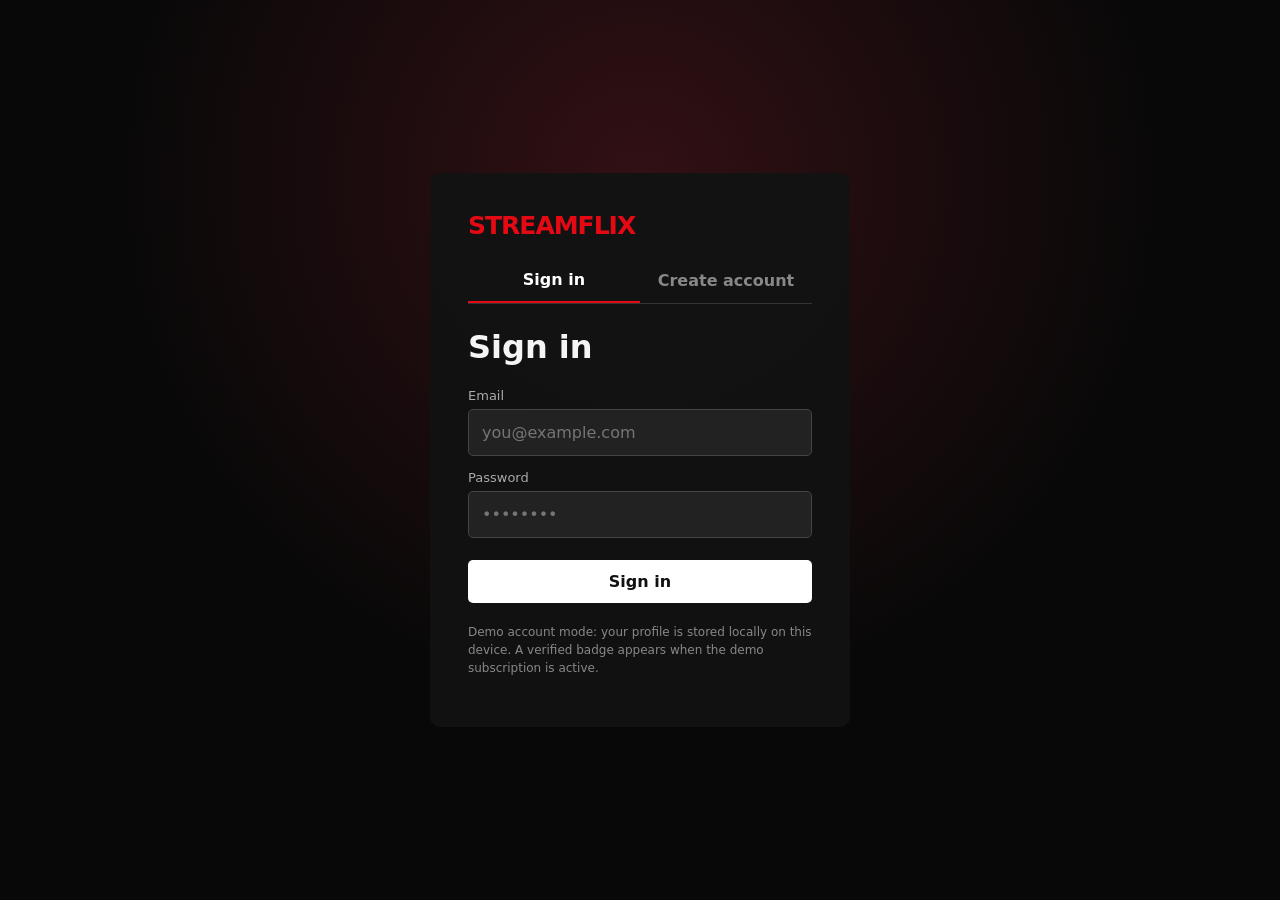
<file: index.html>
<!DOCTYPE html><html lang="en"><head><meta charset="UTF-8"><meta name="viewport" content="width=device-width,initial-scale=1.0"><title>StreamFlix — Movie Streaming</title><link rel="stylesheet" href="styles.css"></head><body>
<div id="login" class="login hidden"><div class="loginbox"><div class="logo">STREAMFLIX</div><div class="auth-tabs"><button id="loginTab" class="active" onclick="showAuth('login')">Sign in</button><button id="signupTab" onclick="showAuth('signup')">Create account</button></div><div id="loginForm"><h1>Sign in</h1><div class="field"><label>Email</label><input id="email" type="email" placeholder="you@example.com"></div><div class="field"><label>Password</label><input id="password" type="password" placeholder="••••••••"></div><button type="button" class="btn primary" id="signInBtn" onclick="login()">Sign in</button></div><div id="signupForm" class="hidden"><h1>Create account</h1><div class="field"><label>Username</label><input id="signupUsername" placeholder="Choose a username"></div><div class="field"><label>Email</label><input id="signupEmail" type="email" placeholder="you@example.com"></div><div class="field"><label>Password</label><input id="signupPassword" type="password" placeholder="At least 4 characters"></div><div class="field"><label>Profile picture <span class="optional">(optional)</span></label><input id="signupAvatar" type="file" accept="image/png,image/jpeg,image/webp"></div><button type="button" class="btn primary" id="createAccountBtn" onclick="createAccount()">Create account</button></div><div id="authError" class="auth-error" aria-live="polite"></div><p class="hint">Demo account mode: your profile is stored locally on this device. A verified badge appears when the demo subscription is active.</p></div></div><div id="app"><header class="topbar" id="topbar"><div class="logo">STREAMFLIX</div><nav class="nav"><button class="active" onclick="renderHome()">Home</button><button onclick="filterGenre('Movies')">Movies</button><button onclick="filterGenre('Action & Adventure')">Action</button><button onclick="filterGenre('Comedy & Drama')">Drama & Comedy</button><button onclick="showMyList()">My List</button></nav><div class="actions"><div class="search">⌕ <input placeholder="Search titles..." oninput="searchMovies(this.value)"></div><button class="menu-trigger" id="accountMenuBtn" onclick="openAccountMenu()" title="Menu">☰</button><button class="avatar" id="headerAvatar" onclick="location.href='profile.html'" aria-label="Profile"></button><div id="accountMenu" class="account-menu hidden"></div></div></header>
<section class="hero"><div class="hero-bg" style="background-image:url('thumbnails/midnight-protocol.svg')"></div><div class="hero-copy"><div class="eyebrow">StreamFlix Original · 2026</div><h1>Midnight<br>Protocol</h1><div class="meta"><b>98% Match</b><span>2026</span><span>16+</span><span>2h 08m</span></div><p>A disgraced cyber-intelligence officer gets one night to stop a city-wide blackout while an unseen enemy rewrites the rules.</p><button class="btn primary" onclick="location.href='movie.html?id=0'">▶ Play</button><button class="btn secondary" onclick="toggleList(0)">＋ My List</button></div></section>
<main id="content"></main><div id="toast" class="toast"></div></div>
<script src="data.js"></script><script src="app.js"></script><script src="profile.js"></script><script>
// StreamFlix authentication — intentionally self-contained so login works even if
// another optional site script fails to load on GitHub Pages.
(function(){
  const $=id=>document.getElementById(id);
  function authMessage(msg){
    const el=$('authError');
    if(el){el.textContent=msg;el.classList.add('show');setTimeout(()=>el.classList.remove('show'),3500);}
    if(typeof toast==='function') toast(msg);
  }
  window.showAuth=function(mode){
    const lf=$('loginForm'),sf=$('signupForm'),lt=$('loginTab'),st=$('signupTab');
    if(lf)lf.classList.toggle('hidden',mode!=='login');
    if(sf)sf.classList.toggle('hidden',mode!=='signup');
    if(lt)lt.classList.toggle('active',mode==='login');
    if(st)st.classList.toggle('active',mode==='signup');
    const e=$('authError');if(e){e.textContent='';e.classList.remove('show');}
  };
  function validEmail(e){return /^[^\s@]+@[^\s@]+\.[^\s@]+$/.test(e)}
  window.login=function(){
    try{
      const e=($('email')?.value||'').trim().toLowerCase();
      const p=$('password')?.value||'';
      if(!validEmail(e)){authMessage('Enter a valid email address.');return false;}
      if(p.length<4){authMessage('Password must be at least 4 characters.');return false;}
      // Static GitHub Pages demo authentication: credentials are stored locally.
      const savedEmail=localStorage.getItem('streamflix_account_email');
      const savedPass=localStorage.getItem('streamflix_account_password');
      if(savedEmail && (savedEmail!==e || savedPass!==p)){
        authMessage('Incorrect email or password. Use Create account first if you are new.');return false;
      }
      localStorage.setItem('streamflix_account_email',e);
      localStorage.setItem('streamflix_account_password',p);
      localStorage.setItem('streamflix_email',e);
      if(!localStorage.getItem('streamflix_username')) localStorage.setItem('streamflix_username',e.split('@')[0]);
      localStorage.setItem('streamflix_auth','1');
      location.replace('index.html');
      return true;
    }catch(err){authMessage('Login could not be completed. Please enable site storage and try again.');console.error(err);return false;}
  };
  window.createAccount=function(){
    try{
      const u=($('signupUsername')?.value||'').trim();
      const e=($('signupEmail')?.value||'').trim().toLowerCase();
      const p=$('signupPassword')?.value||'';
      const f=$('signupAvatar')?.files?.[0]||null;
      if(u.length<2){authMessage('Username must be at least 2 characters.');return false;}
      if(!validEmail(e)){authMessage('Enter a valid email address.');return false;}
      if(p.length<4){authMessage('Password must be at least 4 characters.');return false;}
      if(f && (!f.type.startsWith('image/') || f.size>4*1024*1024)){authMessage('Choose a JPG, PNG or WebP image smaller than 4 MB.');return false;}
      localStorage.setItem('streamflix_account_email',e);
      localStorage.setItem('streamflix_account_password',p);
      localStorage.setItem('streamflix_username',u);
      localStorage.setItem('streamflix_email',e);
      localStorage.setItem('streamflix_auth','1');
      localStorage.setItem('streamflix_subscribed','0');
      const finish=()=>location.replace('index.html');
      if(f){const reader=new FileReader();reader.onload=()=>{localStorage.setItem('streamflix_avatar',reader.result);finish();};reader.onerror=finish;reader.readAsDataURL(f);}else{localStorage.removeItem('streamflix_avatar');finish();}
      return true;
    }catch(err){authMessage('Account creation could not be completed. Please enable site storage and try again.');console.error(err);return false;}
  };
  // Allow Enter to submit either authentication panel.
  document.addEventListener('keydown',e=>{
    if(e.key!=='Enter')return;
    const loginVisible=!$('loginForm')?.classList.contains('hidden');
    if(document.activeElement?.tagName==='INPUT'){e.preventDefault();loginVisible?window.login():window.createAccount();}
  });
  function initAuth(){
    const logged=localStorage.getItem('streamflix_auth')==='1';
    const app=$('app'),loginBox=$('login');
    if(!logged){app?.classList.add('hidden');loginBox?.classList.remove('hidden');if(new URLSearchParams(location.search).get('loggedout'))window.showAuth('login');}
    else{app?.classList.remove('hidden');loginBox?.classList.add('hidden');if(typeof renderHome==='function')renderHome();if(typeof renderAccountMenu==='function')renderAccountMenu();if(typeof renderHeaderAvatar==='function')renderHeaderAvatar();}
  }
  initAuth();
})();
</script></body></html>
</file>
<file: styles.css>
:root{--bg:#080808;--panel:#151515;--text:#f5f5f5;--muted:#aaa;--red:#e50914;--line:#2b2b2b}*{box-sizing:border-box}html{scroll-behavior:smooth}body{margin:0;background:var(--bg);color:var(--text);font-family:Inter,system-ui,-apple-system,Segoe UI,Roboto,Arial,sans-serif}button,input{font:inherit}button{cursor:pointer}.hidden{display:none!important}.topbar{position:fixed;z-index:40;top:0;left:0;right:0;height:70px;display:flex;align-items:center;padding:0 4%;gap:30px;background:linear-gradient(180deg,rgba(0,0,0,.96),rgba(0,0,0,.45),transparent);transition:.25s}.topbar.scrolled{background:rgba(8,8,8,.96);backdrop-filter:blur(12px)}.logo{font-size:25px;font-weight:900;color:var(--red);letter-spacing:-1px}.nav{display:flex;gap:22px}.nav button,.iconbtn{background:none;border:0;color:#ddd}.nav button:hover,.nav button.active{color:#fff}.actions{margin-left:auto;display:flex;align-items:center;gap:15px}.search{display:flex;align-items:center;gap:8px;background:#141414;border:1px solid #333;border-radius:7px;padding:7px 10px}.search input{width:180px;background:none;border:0;outline:0;color:white}.avatar{width:34px;height:34px;border:0;border-radius:5px;background:linear-gradient(135deg,#ff4b4b,#6d1cff);display:grid;place-items:center;font-weight:800}.hero{min-height:72vh;display:flex;align-items:flex-end;padding:0 6% 70px;position:relative;overflow:hidden;background:#080808}.hero-bg{position:absolute;inset:0;background-size:cover;background-position:center 20%;opacity:.55}.hero:after{content:"";position:absolute;inset:0;background:linear-gradient(90deg,#080808 0%,rgba(8,8,8,.86) 32%,rgba(8,8,8,.2) 72%),linear-gradient(0deg,#080808 0%,transparent 48%)}.hero-copy{position:relative;z-index:2;max-width:600px}.eyebrow{font-weight:700;color:#ddd;letter-spacing:2px;text-transform:uppercase;font-size:12px}.hero h1{font-size:clamp(40px,6vw,78px);line-height:.95;margin:14px 0}.meta{display:flex;gap:12px;align-items:center;color:#ddd;margin:15px 0;flex-wrap:wrap}.hero p{font-size:17px;line-height:1.6;color:#ddd;max-width:560px}.btn{border:0;border-radius:5px;padding:12px 20px;font-weight:800;margin-right:9px}.primary{background:#fff;color:#111}.secondary{background:#4a4a4a;color:white}main{padding:10px 4% 60px}.section{margin:28px 0}.section-head{display:flex;justify-content:space-between;align-items:center;margin-bottom:12px}.section h2{font-size:22px;margin:0}.see{color:#aaa;background:none;border:0}.row{display:grid;grid-template-columns:repeat(6,1fr);gap:12px}.card{position:relative;min-width:0;aspect-ratio:2/3;border-radius:7px;overflow:hidden;background:var(--panel);transition:.25s;cursor:pointer}.card:hover{transform:scale(1.04);z-index:3}.poster{position:absolute;inset:0;background-size:cover;background-position:center}.poster:after{content:"";position:absolute;inset:0;background:linear-gradient(0deg,rgba(0,0,0,.9),transparent 60%)}.poster-text{position:absolute;z-index:1;left:15px;right:15px;bottom:14px}.poster .small{font-size:10px;letter-spacing:1.5px;color:#ddd}.poster strong{display:block;font-size:21px;line-height:1.05;margin-top:5px}.badge{position:absolute;z-index:2;top:9px;left:9px;background:var(--red);padding:4px 7px;border-radius:4px;font-size:10px;font-weight:900}.card-info{position:absolute;z-index:4;left:0;right:0;bottom:0;padding:12px;transform:translateY(100%);transition:.2s;background:linear-gradient(transparent,#000)}.card:hover .card-info{transform:translateY(0)}.circle{background:#fff;border:0;border-radius:50%;width:34px;height:34px}.page{padding:100px 4% 60px;min-height:100vh}.detail{max-width:1150px;margin:auto}.detail-hero{min-height:430px;border-radius:12px;overflow:hidden;position:relative;background-size:cover;background-position:center}.detail-hero:after{content:"";position:absolute;inset:0;background:linear-gradient(90deg,rgba(0,0,0,.95),rgba(0,0,0,.4) 55%,rgba(0,0,0,.1)),linear-gradient(0deg,#101010,transparent 45%)}.detail-copy{position:absolute;z-index:2;left:5%;bottom:45px;max-width:650px}.detail-copy h1{font-size:clamp(40px,6vw,72px);margin:10px 0}.detail-body{display:grid;grid-template-columns:2fr 1fr;gap:28px;padding:28px 0}.cast{display:grid;grid-template-columns:repeat(2,1fr);gap:10px}.person{padding:14px;background:#141414;border-radius:8px}.person b{display:block}.person span{color:#999;font-size:13px}.login{min-height:100vh;display:grid;place-items:center;background:radial-gradient(circle at 50% 20%,#321014,transparent 55%),#080808}.loginbox{width:min(420px,92vw);padding:38px;background:rgba(18,18,18,.96);border-radius:10px}.field{margin:14px 0}.field label{display:block;font-size:13px;color:#aaa;margin-bottom:6px}.field input{width:100%;padding:13px;border:1px solid #444;background:#222;color:#fff;border-radius:5px;outline:none}.loginbox .btn{width:100%;margin:8px 0}.hint{font-size:12px;color:#888;line-height:1.5}.toast{position:fixed;z-index:100;bottom:24px;right:24px;background:#fff;color:#111;padding:12px 16px;border-radius:7px;box-shadow:0 10px 30px #000;transform:translateY(150%);transition:.25s}.toast.show{transform:none}
/* Player UI */
.fullscreen-topbar{display:none;position:absolute;left:0;right:0;top:0;height:64px;z-index:25;align-items:center;gap:12px;padding:0 18px;background:linear-gradient(180deg,rgba(0,0,0,.8),transparent);pointer-events:auto}.is-fullscreen .fullscreen-topbar{display:flex}.fs-title{font-size:15px;font-weight:700;color:#fff;overflow:hidden;text-overflow:ellipsis;white-space:nowrap}.fs-spacer{flex:1}.fs-exit,.orientation-btn{font-size:25px!important;width:40px;height:40px;display:grid;place-items:center;background:rgba(0,0,0,.45);border-radius:50%;padding:0!important}.orientation-btn{font-size:22px!important}.player-shell:fullscreen{width:100vw;height:100vh;aspect-ratio:auto;background:#000}.player-shell:fullscreen video{width:100vw;height:100vh;object-fit:contain}.player-shell:fullscreen .player-controls{padding-bottom:max(14px,env(safe-area-inset-bottom))}.player-shell:fullscreen .gesture-hud{font-size:15px}.player-shell:fullscreen .lock-overlay{top:74px}
.player-shell{position:relative;background:#000;width:100%;aspect-ratio:16/9;overflow:hidden;user-select:none}.player-shell video{width:100%;height:100%;object-fit:contain;background:#000}.player-shade{position:absolute;inset:0;pointer-events:none;background:linear-gradient(180deg,rgba(0,0,0,.65),transparent 25%,transparent 70%,rgba(0,0,0,.85));transition:.2s}.player-controls{position:absolute;left:0;right:0;bottom:0;padding:0 18px 14px;z-index:10}.progress{height:4px;background:rgba(255,255,255,.35);position:relative;cursor:pointer;margin-bottom:12px}.progress .fill{height:100%;width:0;background:#e50914}.controls-row{display:flex;align-items:center;gap:12px}.pbtn{background:none;border:0;color:#fff;font-size:22px;padding:4px;line-height:1}.time{font-size:13px;color:#ddd;min-width:105px}.spacer{flex:1}.volume{width:90px;accent-color:#fff}.lock-btn{font-size:19px}.menu-btn{font-size:20px}.player-menu{position:absolute;right:16px;bottom:55px;z-index:20;width:250px;background:rgba(20,20,20,.98);border:1px solid #333;border-radius:8px;box-shadow:0 15px 45px #000;padding:8px}.menu-item{width:100%;border:0;background:none;color:#eee;text-align:left;padding:11px 12px;border-radius:5px;display:flex;justify-content:space-between}.menu-item:hover{background:#292929}.submenu{border-top:1px solid #333;margin-top:5px;padding-top:5px}.gesture{position:absolute;top:0;bottom:0;width:35%;z-index:5}.gesture.left{left:0}.gesture.right{right:0}.gesture-hud{position:absolute;top:50%;transform:translateY(-50%);padding:10px 14px;border-radius:8px;background:rgba(0,0,0,.6);font-weight:800;opacity:0;transition:.15s;pointer-events:none}.gesture.left .gesture-hud{left:24px}.gesture.right .gesture-hud{right:24px}.gesture.active .gesture-hud{opacity:1}.brightness-layer{position:absolute;inset:0;background:#000;opacity:0;pointer-events:none;z-index:4}.lock-overlay{display:none;position:absolute;z-index:18;left:14px;top:14px;width:38px;height:38px;border-radius:50%;background:rgba(0,0,0,.55);align-items:center;justify-content:center;color:#fff;font-size:18px}.locked .player-controls,.locked .player-menu{display:none!important}.locked .lock-overlay{display:flex}.caption-box{position:absolute;left:8%;right:8%;bottom:70px;text-align:center;z-index:9;font-size:clamp(16px,2.4vw,28px);font-weight:700;text-shadow:0 2px 4px #000;display:none}.caption-box.on{display:block}.speed-menu{max-height:230px;overflow:auto}
@media(max-width:1000px){.row{grid-template-columns:repeat(4,1fr)}.nav{display:none}.detail-body{grid-template-columns:1fr}}@media(max-width:650px){.topbar{height:60px;padding:0 4%}.logo{font-size:21px}.search{display:none}.hero{min-height:72vh;padding:0 5% 48px}.hero-copy{max-width:100%}.hero h1{font-size:46px}.hero p{font-size:14px}.row{grid-template-columns:repeat(2,1fr)}main{padding:1px 4% 40px}.section h2{font-size:19px}.detail{padding:0}.detail-hero{min-height:500px;border-radius:0}.detail-copy{left:5%;right:5%;bottom:30px}.detail-body{padding:22px 0}.cast{grid-template-columns:1fr}.player-controls{padding:0 9px 9px}.time{min-width:auto;font-size:11px}.volume{display:none}.pbtn{font-size:20px}.gesture{width:45%}}

/* V4 player updates: landscape/portrait phone icon + auto-sleep UI */
.phone-icon{position:relative;display:block;width:18px;height:29px;border:2px solid #fff;border-radius:4px;box-sizing:border-box;transform-origin:center;transition:transform .2s ease}
.phone-icon:after{content:"";position:absolute;left:50%;bottom:2px;width:4px;height:2px;border-radius:2px;background:#fff;transform:translateX(-50%)}
.phone-icon.target-landscape{transform:rotate(90deg)}
.phone-icon.target-portrait{transform:rotate(0deg)}
.orientation-btn{display:grid!important;place-items:center}
.player-shell.ui-sleeping .player-controls,
.player-shell.ui-sleeping .fullscreen-topbar,
.player-shell.ui-sleeping .player-menu,
.player-shell.ui-sleeping .lock-overlay,
.player-shell.ui-sleeping .player-shade{opacity:0!important;visibility:hidden!important;pointer-events:none!important}
.player-shell.ui-sleeping .gesture,
.player-shell.ui-sleeping .brightness-layer{pointer-events:none!important}
.player-shell.ui-sleeping{cursor:none}
/* V5 profile, authentication and account menu */
.menu-trigger{background:none;border:0;color:#eee;font-size:22px;width:38px;height:38px;border-radius:50%}.menu-trigger:hover{background:#222}.account-menu{position:absolute;right:0;top:50px;width:285px;background:rgba(20,20,20,.98);border:1px solid #333;border-radius:10px;box-shadow:0 20px 60px rgba(0,0,0,.65);padding:8px;z-index:100}.menu-profile-box{display:flex;align-items:center;gap:12px;padding:12px;border-radius:8px;cursor:pointer;background:#1a1a1a;margin-bottom:6px}.menu-profile-box:hover{background:#242424}.menu-avatar{width:44px;height:44px;flex:none;border-radius:8px;overflow:hidden;background:linear-gradient(135deg,#e50914,#6124b5);display:grid;place-items:center;font-weight:900}.profile-avatar-img{width:100%;height:100%;object-fit:cover;display:block}.profile-avatar-img.menu{width:44px;height:44px}.profile-avatar-fallback{display:grid;place-items:center;font-weight:900}.profile-avatar-fallback.menu{width:44px;height:44px}.menu-profile-text{display:flex;flex-direction:column;min-width:0}.menu-profile-text strong{font-size:14px;white-space:nowrap;overflow:hidden;text-overflow:ellipsis}.menu-profile-text span{font-size:12px;color:#999;margin-top:3px}.verified{display:inline-grid;place-items:center;width:16px;height:16px;background:#1d8fff;color:#fff;border-radius:50%;font-size:11px;font-weight:900;vertical-align:middle;margin-left:3px}.account-menu-links{display:grid}.account-menu-links button{border:0;background:none;color:#eee;text-align:left;padding:11px 12px;border-radius:6px;display:flex;gap:12px;align-items:center}.account-menu-links button:hover{background:#292929}.account-menu-links button span{width:20px;text-align:center;color:#ccc}.account-menu-links .danger{color:#ff7070}.auth-tabs{display:flex;border-bottom:1px solid #333;margin:18px 0 24px}.auth-tabs button{flex:1;border:0;background:none;color:#888;padding:12px 4px;font-weight:700}.auth-tabs button.active{color:#fff;border-bottom:2px solid var(--red)}.profile-page{padding:100px 4% 70px;max-width:1050px;margin:auto}.profile-card{background:#121212;border:1px solid #292929;border-radius:14px;overflow:hidden}.profile-cover{height:155px;background:radial-gradient(circle at 75% 40%,#5e1118,transparent 30%),linear-gradient(135deg,#16080a,#101010 55%,#261018)}.profile-main{display:flex;gap:24px;align-items:center;padding:0 30px 30px;margin-top:-52px}.profile-avatar-large-wrap{position:relative;flex:none}.profile-avatar-large{width:120px;height:120px;border-radius:14px;overflow:hidden;border:4px solid #121212;background:linear-gradient(135deg,#e50914,#6124b5);display:grid;place-items:center}.profile-avatar-img.large{width:120px;height:120px}.profile-avatar-fallback.large{font-size:45px;width:120px;height:120px}.avatar-edit{position:absolute;right:-8px;bottom:-8px;width:36px;height:36px;border-radius:50%;background:#fff;color:#111;display:grid;place-items:center;font-weight:900;cursor:pointer;border:3px solid #121212}.avatar-edit input{display:none}.profile-heading h1{margin:0 0 6px;font-size:30px}.profile-heading p{margin:3px 0;color:#aaa}.profile-subline{font-size:13px}.profile-grid{display:grid;gap:18px;margin-top:20px}.profile-section{background:#121212;border:1px solid #292929;border-radius:12px;padding:24px;scroll-margin-top:90px}.section-title{display:flex;align-items:baseline;justify-content:space-between;gap:20px;margin-bottom:16px}.section-title h2{margin:0}.section-title span{font-size:12px;color:#777}.profile-row{display:flex;justify-content:space-between;gap:20px;align-items:center;padding:17px 0;border-top:1px solid #292929}.profile-row:first-of-type{border-top:0}.profile-row b{display:block}.profile-row small{display:block;color:#888;margin-top:4px}.inline-edit{display:flex;gap:8px}.inline-edit input{width:210px;padding:10px 12px;border:1px solid #444;border-radius:6px;background:#1d1d1d;color:#fff;outline:none}.small-btn{padding:10px 14px;margin:0}.outline-btn{border:1px solid #555;border-radius:6px;padding:10px 14px;color:#fff;cursor:pointer}.outline-btn input{display:none}.subscription-card{display:flex;align-items:center;justify-content:space-between;gap:20px;background:#191919;border-radius:9px;padding:18px}.subscription-card p{color:#aaa;margin:6px 0}.subscription-active{color:#69d08a;font-weight:700}.subscription-free{color:#aaa}.about-text{color:#bbb;line-height:1.7}.about-links{display:flex;gap:8px}.about-links button{background:#222;border:1px solid #333;color:#eee;padding:9px 14px;border-radius:6px}.danger-section{border-color:#3a2020}.signout-wide{width:100%;border:1px solid #5b2424;background:#241010;color:#ff8585;border-radius:7px;padding:13px;font-weight:800}.signout-wide:hover{background:#321414}
.actions{position:relative}
@media(max-width:650px){.account-menu{right:-4px;width:min(285px,92vw)}.profile-main{padding:0 18px 22px;gap:16px}.profile-avatar-large,.profile-avatar-img.large,.profile-avatar-fallback.large{width:92px;height:92px}.profile-heading h1{font-size:24px}.profile-row{align-items:flex-start;flex-direction:column}.inline-edit{width:100%}.inline-edit input{flex:1;width:auto}.subscription-card{align-items:flex-start;flex-direction:column}.profile-cover{height:120px}}


.header-avatar-img{width:100%;height:100%;object-fit:cover;border-radius:5px;display:block}.avatar{overflow:hidden}.username-control{display:flex;align-items:center;gap:8px;min-width:280px;justify-content:flex-end}.username-display{font-weight:700;color:#fff;max-width:220px;overflow:hidden;text-overflow:ellipsis;white-space:nowrap}.edit-username-btn{margin:0;background:#1d1d1d}.username-control .outline-btn.small-btn{padding:10px 14px;margin:0}.username-control .inline-edit{display:flex;align-items:center}.username-control .inline-edit .outline-btn{margin:0}
@media(max-width:650px){.username-control{width:100%;min-width:0;justify-content:flex-start}.username-display{max-width:calc(100vw - 70px)}.header-avatar-img{width:34px;height:34px}}

/* V7 profile picture improvements */
.avatar{overflow:hidden;padding:0;position:relative}
.header-avatar-img,.header-avatar-fallback{width:100%;height:100%;display:grid;place-items:center}
.header-avatar-img{object-fit:cover;object-position:center center;display:block}
.header-avatar-fallback{font-weight:800}
.menu-avatar{aspect-ratio:1/1}
.profile-avatar-img{object-fit:cover;object-position:center center}
.profile-avatar-img.large{object-fit:cover;object-position:center center}
.profile-avatar-img.menu{object-fit:cover;object-position:center center}
.profile-avatar-large{aspect-ratio:1/1}
.optional{color:#777;font-weight:400}
#signupAvatar{padding:10px;color:#bbb;background:#222;border:1px solid #444;border-radius:6px;width:100%}
#signupAvatar::file-selector-button{margin-right:10px;padding:7px 10px;border:0;border-radius:5px;background:#333;color:#fff;cursor:pointer}

.section-count{color:#777;font-size:12px;margin-left:auto}.chips{display:flex;gap:7px;flex-wrap:wrap;margin:10px 0 18px}.chip{border:1px solid #444;padding:5px 9px;border-radius:99px;color:#ccc;font-size:12px}.empty{padding:50px 4%;color:#888}.panel{background:#111;border:1px solid #2b2b2b;border-radius:10px}.menu-trigger{background:none;border:0;color:#ddd;font-size:22px}.header-avatar-img{width:100%;height:100%;object-fit:cover;border-radius:5px;display:block}.profile-avatar-img{object-fit:cover;border-radius:inherit;width:100%;height:100%;display:block}.person{margin-bottom:8px}.detail-copy .chip{display:inline-block}.detail-body aside{min-width:0}@media(max-width:1000px){.row{grid-template-columns:repeat(4,1fr)}}@media(max-width:650px){.row{grid-template-columns:repeat(2,1fr)}.search{display:none}.detail-body{grid-template-columns:1fr}.detail-hero{min-height:500px}.detail-copy{left:5%;right:5%}}
.auth-error{min-height:0;margin:0 0 8px;color:#ff7b7b;font-size:13px;line-height:1.4;opacity:0;transition:.2s}.auth-error.show{min-height:18px;opacity:1}
</file>
